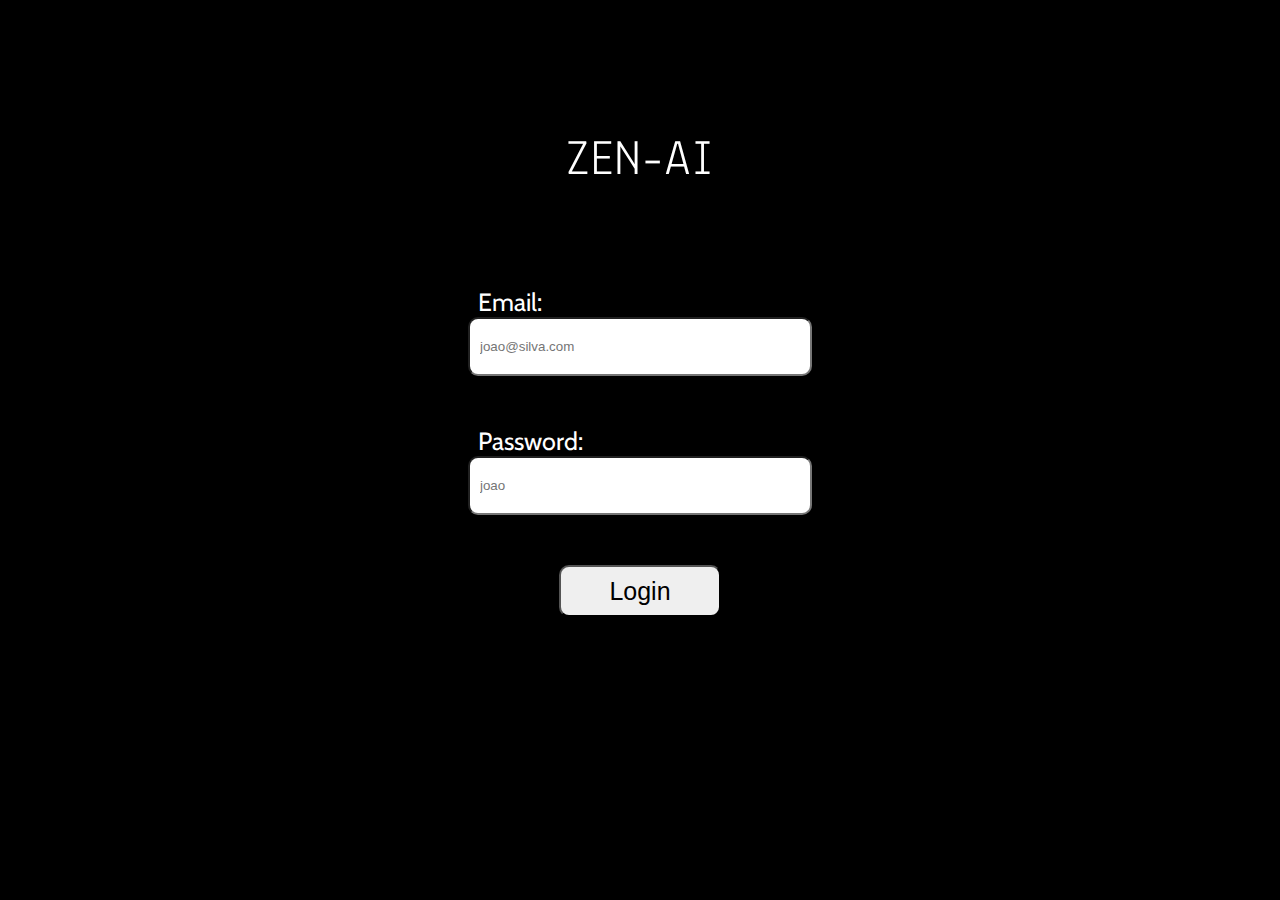
<file: index.html>
<!DOCTYPE html>
<html lang="pt-br">
<head>
    <meta charset="UTF-8">
    <meta name="viewport" content="width=device-width, initial-scale=1.0">
    <link rel="stylesheet" href="style.css">
    <link rel="preconnect" href="https://fonts.googleapis.com">
    <link rel="preconnect" href="https://fonts.gstatic.com" crossorigin>
    <link href="https://fonts.googleapis.com/css2?family=Lekton:ital,wght@0,400;0,700;1,400&display=swap" rel="stylesheet">
    <link rel="preconnect" href="https://fonts.googleapis.com">
    <link rel="preconnect" href="https://fonts.gstatic.com" crossorigin>
    <link href="https://fonts.googleapis.com/css2?family=Cabin:ital,wght@0,400..700;1,400..700&family=Lekton:ital,wght@0,400;0,700;1,400&display=swap" rel="stylesheet">
    <script src="./js/login.js" defer></script>
    <title>Zen-AI Login</title>
</head>
<body>
    <header>
        <h1 class="h1">
            ZEN-AI
        </h1>
    </header>

    <main>
        <div class="inputs">
            <div class="input">
                <label for="">Email:</label>
                <input type="email" id="email" placeholder="joao@silva.com">
            </div>
            <div class="input">
                <label for="">Password:</label>
                <input type="password" id="password" placeholder="joao">
            </div>
        </div>
        <button id="login">
            Login
        </button>
    </main>
</body>
</html>
</file>
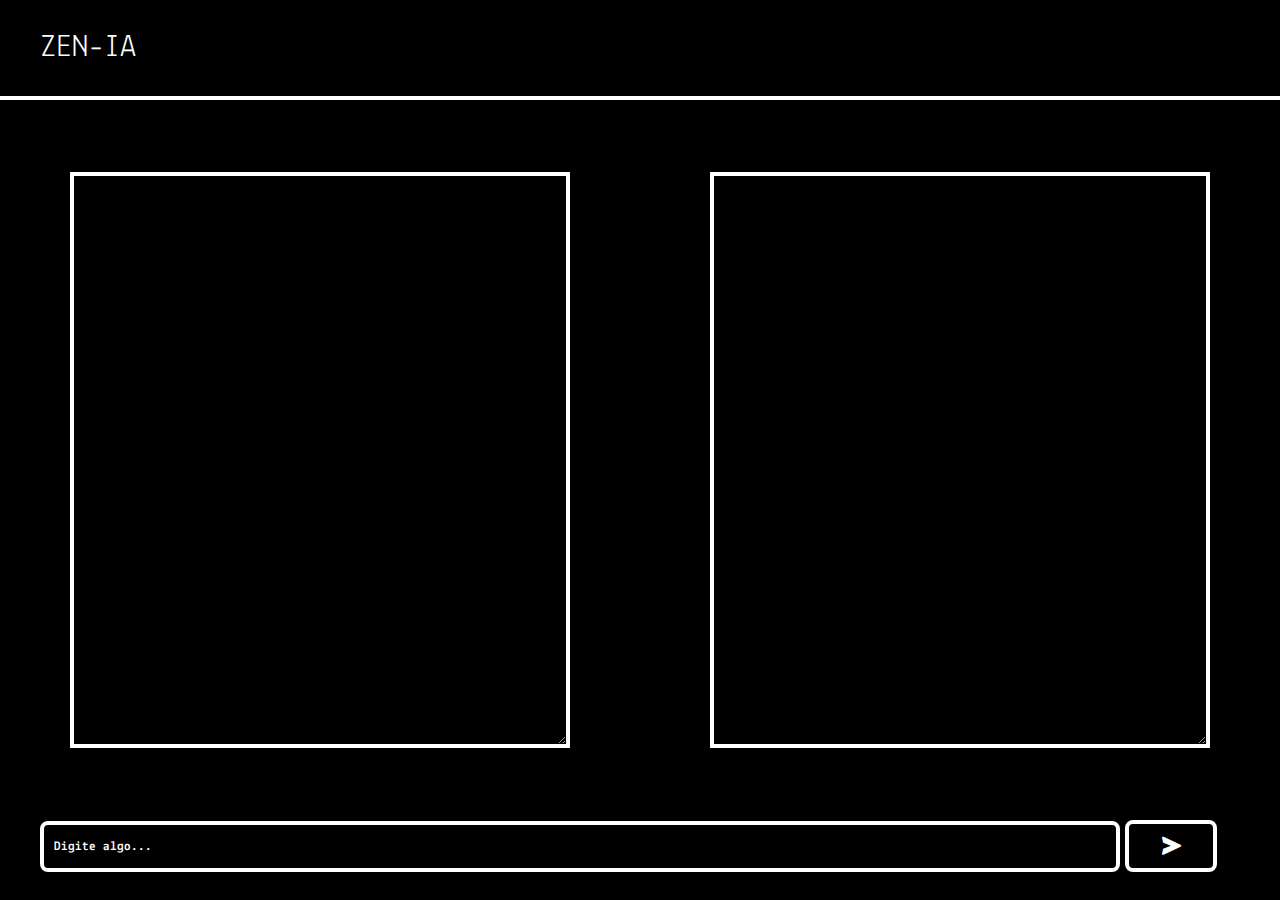
<file: html/home.html>
<!DOCTYPE html>
<html lang="en">
<head>
    <meta charset="UTF-8">
    <meta http-equiv="X-UA-Compatible" content="IE=edge">
    <meta name="viewport" content="width=device-width, initial-scale=1.0">
    <link rel="stylesheet" href="../css/home.css">
    <link href='https://unpkg.com/boxicons@2.1.4/css/boxicons.min.css' rel='stylesheet'>
    <link href="https://fonts.googleapis.com/css2?family=Lekton:ital,wght@0,400;0,700;1,400&display=swap" rel="stylesheet">
    <link rel="preconnect" href="https://fonts.googleapis.com">
    <link rel="preconnect" href="https://fonts.gstatic.com" crossorigin>
    <link href="https://fonts.googleapis.com/css2?family=Cabin:ital,wght@0,400..700;1,400..700&family=Lekton:ital,wght@0,400;0,700;1,400&display=swap" rel="stylesheet">
    <script src="../js/home.js" defer></script>
    <title>HOME</title>
</head>
<body>

    <header>
        <h1>ZEN-IA</h1>
    </header>

    <main>
        <div class="boxs">
            <textarea id="answer-pt" class="box1"></textarea>
            <textarea id="traducao" class="box2"></textarea>
        </div>
    </main>


    <footer>
        <input id="ask" type="text" placeholder="Digite algo...">
        <button id="send"><i class='bx bxs-send'></i></button>
    </footer>
    
</body>
</html>
</file>
<file: style.css>
*{
    margin: 0;
    padding: 0;
    box-sizing: border-box;
}

body{
    background-color: black;
}

h1{
    color: white;
    font-family: "Lekton", sans-serif;
    font-style: normal;
    font-weight: lighter;
    font-size: 50px;
}

header{
    text-align: center;
    margin-top: 136px;
}

main{
    text-align: center;
}

label{
    display: flex;
    color: white;
    font-family: "Cabin", sans-serif;
    font-size: 25px;
    padding-left: 10px;
    padding-top: 50px;
}

.inputs{
    display: flex;
    flex-direction: column;
    align-items: center;
    align-content: center;
    justify-content: center;
    padding: 50px;
}

input{
    border-radius: 10px;
    width: 344px;
    height: 59px;
    padding-left: 10px;
}

button{
    width: 162px;
    height: 52px;
    border-radius: 10px;
    font-size: 25px;
}
</file>
<file: css/home.css>
*{
    padding: 0;
    box-sizing: border-box;
    margin: 0;
    font-family: 'Lekton', sans-serif;
    font-style: normal;
    font-weight: lighter;
}

body{
    height: 100vh;
    width: 100vw;
    background-color: black;
}

header{
    height: 100px;
    background-color: black;
    display: flex;
    align-items: center;
    padding: 40px;
    border-bottom: 4px solid white;
}

h1{
    color: white;
}

main{
    display: flex;
    align-items: center;
    justify-content: center;
    height: 80vh;
    width: 100vw;
}

.boxs{
    width: 100%;
    height: 80%;
    display: flex;
    align-items: center;
    justify-content: space-around;
}

.boxs .box1{
    height: 100%;
    width: 500px;
    background-color: black;
    border: 4px solid white;
    overflow: hidden;
}
.boxs .box2{
    height: 100%;
    width: 500px;
    background-color: black;
    border: 4px solid white;
    overflow: hidden;
}

textarea{
    color: white;
    font-size: 14px;
    padding: 10px;
    font-weight: 600;
}


footer{
    width: 100%;
    color: black;
    padding: 0px 40px;
    display: flex;
    align-items: center;
    gap: 5px;
}

footer input{
    padding: 15px 10px;
    width: 90%;
    background-color: black;
    border: 4px solid white;
    border-radius: 8px;
    color: white;
    font-weight: 600;
    outline: none;
}

::placeholder{
    color: white;
    font-weight: 600;
}

footer button{
    padding: 10px 30px;
    font-size: 24px;
    border: 4px solid white;
    background-color: black;
    color: white;
    display: flex;
    align-items: center;
    border-radius: 8px;
    
}
</file>
